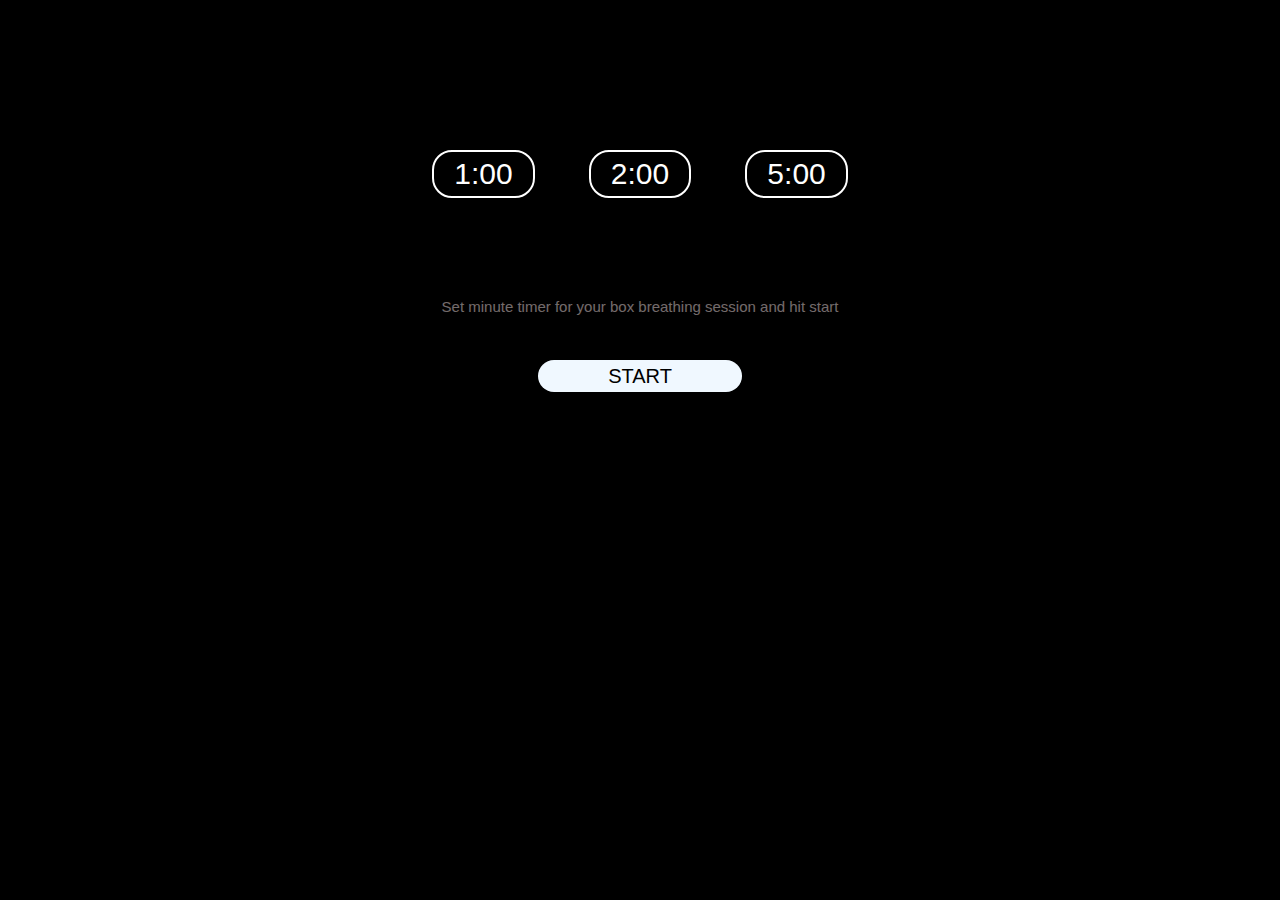
<file: index.html>
<!DOCTYPE html>
<html lang="en">

<head>
    <meta charset="UTF-8">
    <meta http-equiv="X-UA-Compatible" content="IE=edge">
    <meta name="viewport" content="width=device-width, initial-scale=1.0">
    <link rel="stylesheet" href="stylesheet.css">
    <title>Hoogah</title>
</head>

<body>
    <!-- <form action="" method="get"> -->
        <div class="mainBox">
            <button class="timerBtn" id="oneMin" value="1" onfocus=update(value)>1:00</button>
            <button class="timerBtn" id="twoMin" value="2" onfocus=update(value)>2:00</button>
            <button class="timerBtn" id="fiveMin" value="5" onfocus=update(value)>5:00</button>
            <p class="mainText0">Set minute timer for your box breathing session and hit start</p>
            <a class="startBtn" id="abc" href="Hoogah1.html" onclick=initiate()>START</a>
        </div>

    <script src="script.js"></script>
    <script src="timer.js"></script>
</body>

</html>
</file>
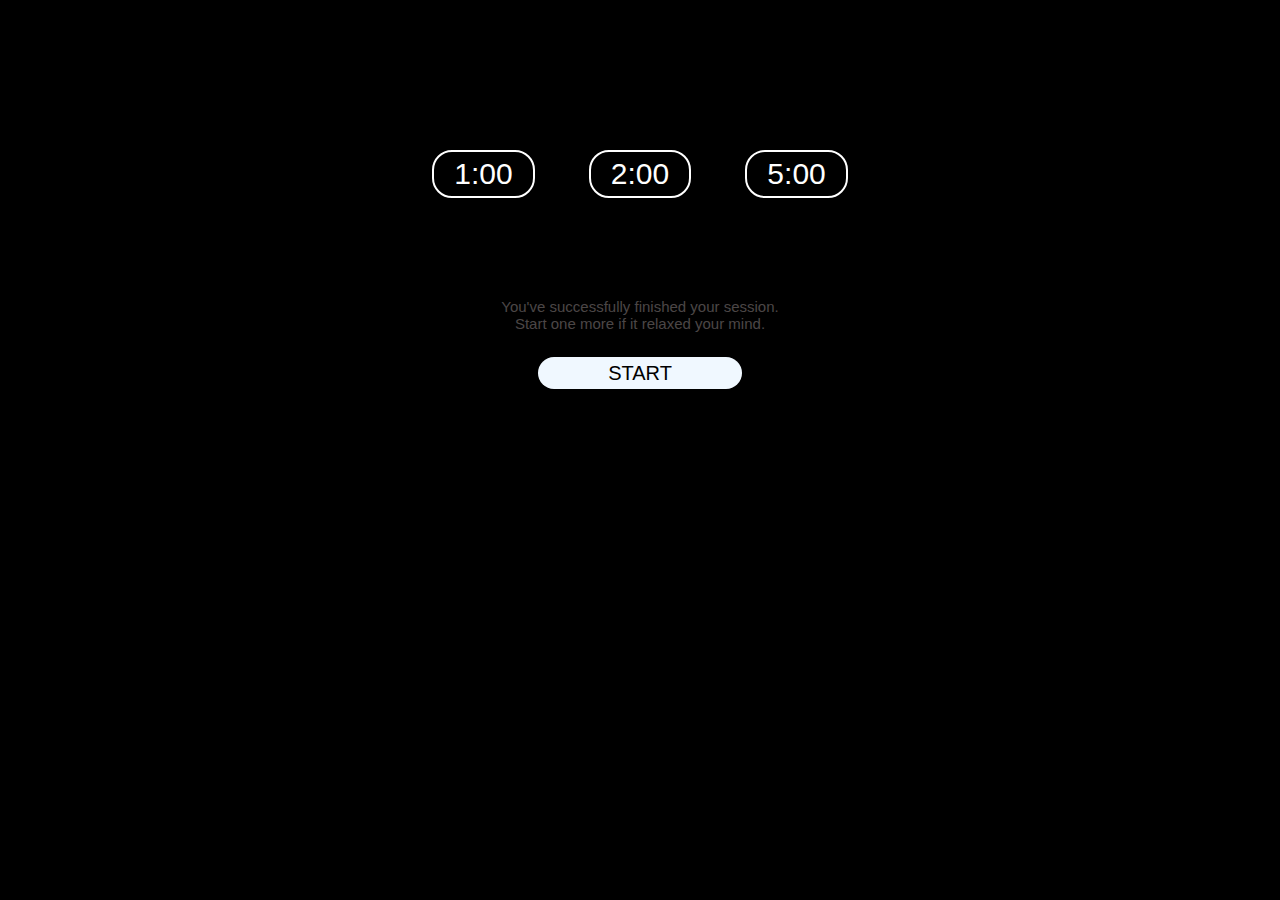
<file: end.html>
<!DOCTYPE html>
<html lang="en">
<head>
    <meta charset="UTF-8">
    <meta http-equiv="X-UA-Compatible" content="IE=edge">
    <meta name="viewport" content="width=device-width, initial-scale=1.0">
    <link rel="stylesheet" href="stylesheet.css">
    <title>Hoogah</title>
</head>
<body>
    <div class="mainBox">
        <button class="timerBtn" id="oneMin" value="1" onfocus=update(value)>1:00</button>
        <button class="timerBtn" id="twoMin" value="2" onfocus=update(value)>2:00</button>
        <button class="timerBtn" id="fiveMin" value="5" onfocus=update(value)>5:00</button>
        <p class="mainText">You've successfully finished your session.</p>
        <p class="mainText2">Start one more if it relaxed your mind.</p>
        <a class="startBtn" href="Hoogah1.html" onclick=initiate()>START</a>
    </div>

    <script src="script.js"></script>
    <script src="timer.js"></script>
</body>
</html>
</file>
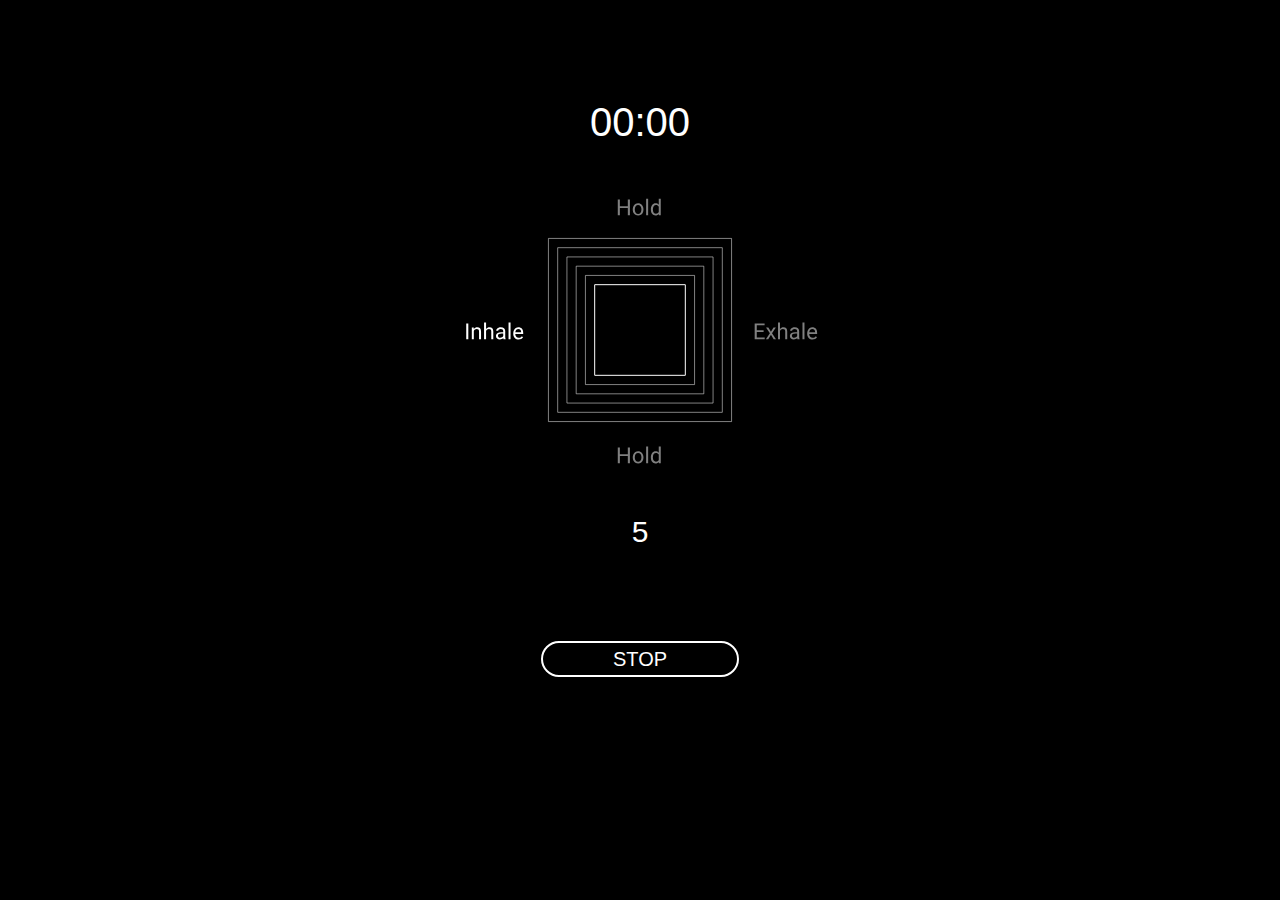
<file: Hoogah1.html>
<!DOCTYPE html>
<html lang="en">

<head>
    <meta charset="UTF-8">
    <meta http-equiv="X-UA-Compatible" content="IE=edge">
    <meta name="viewport" content="width=device-width, initial-scale=1.0">
    <title>Hoogah</title>
    <link rel="stylesheet" href="stylesheet.css">
    <script src="timer.js"></script>
</head>

<body onload=start() >
    <div class="mainBox">
        <span class="time" id="minute">00</span><span class="time">:</span><span class="time" id="second">00</span>
    </div>
    <div class="hoogah_sprite"></div>
    <span class="t" id="time6">5</span>
    <a class="stopBtn" href="end.html" onclick=initiate()>STOP</a>

    <!-- <script src="script.js"></script> -->
    
</body>

</html>
</file>
<file: stylesheet.css>
html{
    position: fixed;
    height: 100%;
    width: 100%;
    text-align: center;
    justify-content: center;
    background-color:black;
    font-size: 62.5%;
    cursor: default;
    overflow: hidden;
    font-family: -apple-system, BlinkMacSystemFont, 'Segoe UI', Roboto, Oxygen, Ubuntu, Cantarell, 'Open Sans', 'Helvetica Neue', sans-serif;
}

body{
    position: fixed;
    margin: 0;
    height: 100%;
    width: 100%;
}

.mainText, .mainText2{
    color: rgb(150, 140, 140);
    opacity: 50%;
    margin-bottom: 0rem;
    margin-top: 0rem;
    /* font-size: 40px; */
}

.mainText0{
    color: rgb(228, 214, 214);
    opacity: 50%;
    margin-bottom: 5rem;
    margin-top: 10rem;
}

.mainText{
    margin-top: 10rem;
}

.mainText2{
    margin-bottom: 3rem;
}

.time{
    color: white;
    font-size: 4rem;
    font-family: -apple-system, BlinkMacSystemFont, Segoe UI, 'Roboto', Oxygen, Ubuntu, Cantarell, 'Open Sans', 'Helvetica Neue', sans-serif;
}

.mainBox{
    margin-top: 10rem;
}

.timerBtn{
    /* color: white; */
    font-size: 4rem;
    margin-left: 2.5rem;
    margin-right: 2.5rem;
}

#oneMin, #twoMin, #fiveMin{
    border-radius: 2rem;
    font-size: 3rem;
    box-shadow: none;
    text-shadow: none;
    padding: .5rem 2rem;
    margin-top: 5rem;
    border: solid 0.2rem white;
    color: white;
    background-color: black;
    text-decoration: none;
    align-content: center;
}

#oneMin:focus{
    background-color: white;
    color: black;
}

#oneMin:hover{
    background-color: white;
    color: black;
}

#twoMin:focus{
    background-color: white;
    color: black;
}

#twoMin:hover{
    background-color: white;
    color: black;
}

#fiveMin:focus{
    background-color: white;
    color: black;
}

#fiveMin:hover{
    background-color: white;
    color: black;
}

.startBtn{
    margin-top: 2rem;
    border-radius: 2rem;
    font-size: 2rem;
    box-shadow: none;
    text-shadow: none;
    padding: 0.5rem 7rem;
    margin-top: 5rem;
    background-color: aliceblue;
    color: black;
    text-decoration: none;
}

.stopBtn{
    border-radius: 2rem;
    font-size: 2rem;
    box-shadow: none;
    text-shadow: none;
    padding: .5rem 7rem;
    margin-top: 10rem;
    border: solid 0.2rem white;
    color: white;
    text-decoration: none;
    align-content: center;
    /* justify-content: center; */

    position: relative;
    top: 11%;
}

.t{
    color: white;
    font-size: 3rem;
    display: block;
    margin: auto;
}

.hoogah_sprite{
    width: 37rem;
    height: 37rem;
    background-image: url('Hoogah_Sprite.svg');
    background-size: 2400%, 100%;
    /* background-position: center; */
    background-repeat:no-repeat;
    animation-name: breathe;
    animation-duration: 24s;
    animation-timing-function: steps(23);
    animation-iteration-count: infinite;
    animation-delay: 1000ms;

    display: block;
    margin: auto;
}

@keyframes breathe {
    from { 
      background-position: left; 
    }
    to { 
      background-position: right; 
    }
  }


@media (min-width: 640px) { body {font-size:1rem;} }
@media (min-width:960px) { body {font-size:1.2rem;} }
@media (min-width:1100px) { body {font-size:1.5rem;} }
</file>
